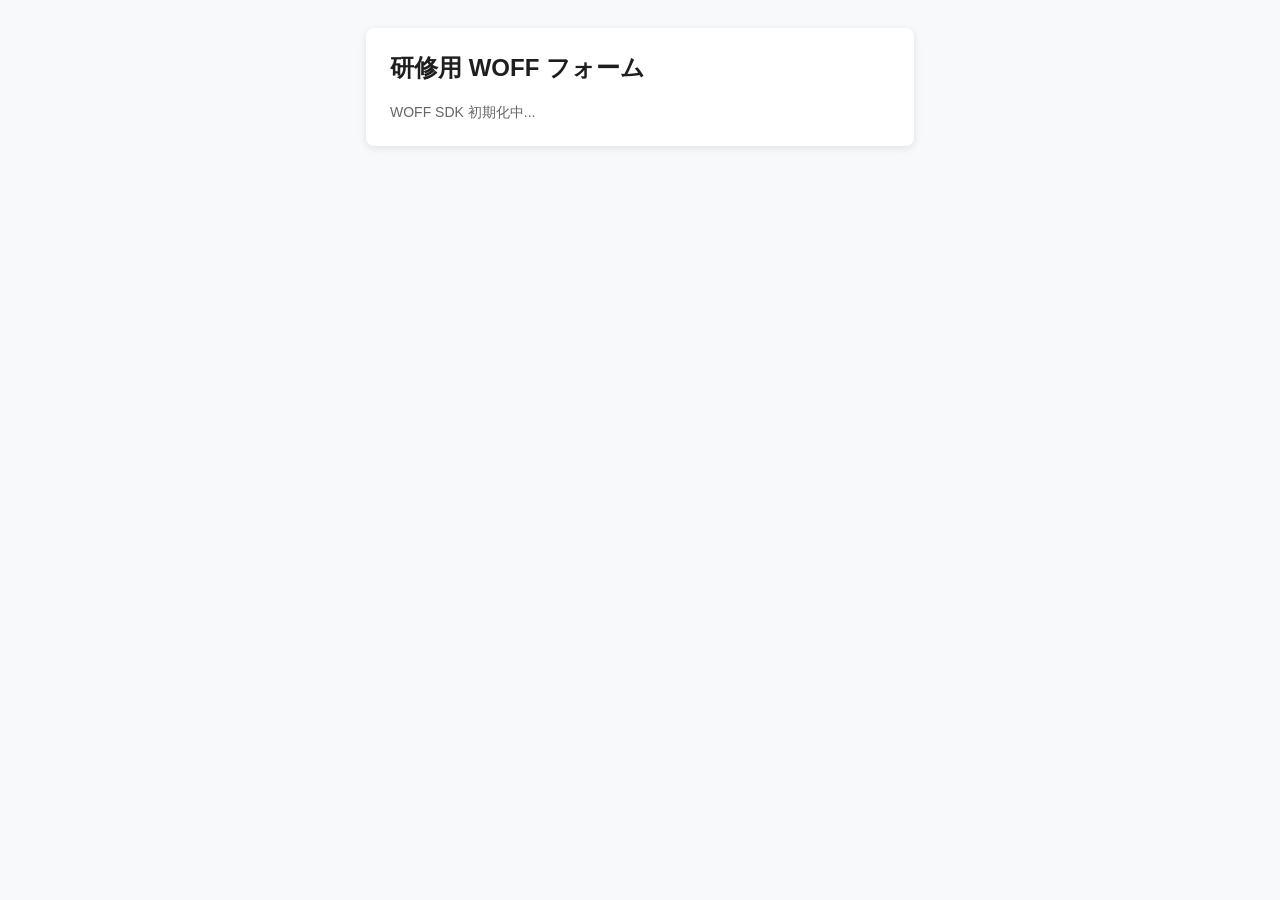
<file: docs/index.html>
<!DOCTYPE html>
<html lang="ja">
<head>
  <meta charset="UTF-8">
  <!-- スマホ画面に合わせた最適な表示サイズ（レスポンシブ表示）に自動調整 
   initial-scale=1.0 ページが開いた瞬間のズーム倍率を 1.0倍（等倍） に固定-->
  <meta name="viewport" content="width=device-width, initial-scale=1.0">
  <title>WOFF 研修用フォーム</title>

  <!-- External Stylesheet -->
  <link rel="stylesheet" href="./css/style.css?v=1.0">

  <!-- WOFF SDK (deferを追加して確実に読み込ませる) -->
  <script charset="utf-8" src="https://static.worksmobile.net/static/wm/woff/edge/3.7.4/sdk.js" defer> </script>
</head>
<body>
  <div class="card">
    <h2>研修用 WOFF フォーム</h2>
    <div id="status" class="status-msg">WOFF SDK 初期化中...</div>

    <!-- ログイン後に表示するコンテンツエリア -->
    <div id="profile" class="profile-container">
      <p>ようこそ、<span id="display-name" class="user-name"></span> さん！</p>
      <p class="sub-info">ID: <span id="user-id"></span></p>

      <hr>

      <!-- 入力フォーム -->
      <form id="woff-form">
        <div class="form-group">
          <label for="title">件名</label>
          <input type="text" id="title" name="title" required placeholder="例：備品購入申請">
        </div>

        <div class="form-group">
          <label for="detail">詳細内容</label>
          <textarea id="detail" name="detail" rows="4" required placeholder="具体的な内容を入力してください"></textarea>
        </div>

        <button type="submit" id="submit-btn">Botへ送信する</button>
      </form>
      
      <div id="result-message" class="result-msg"></div>
    </div>
  </div>

  <script src="./js/app.js?v=1.1"></script>
</body>
</html>
</file>
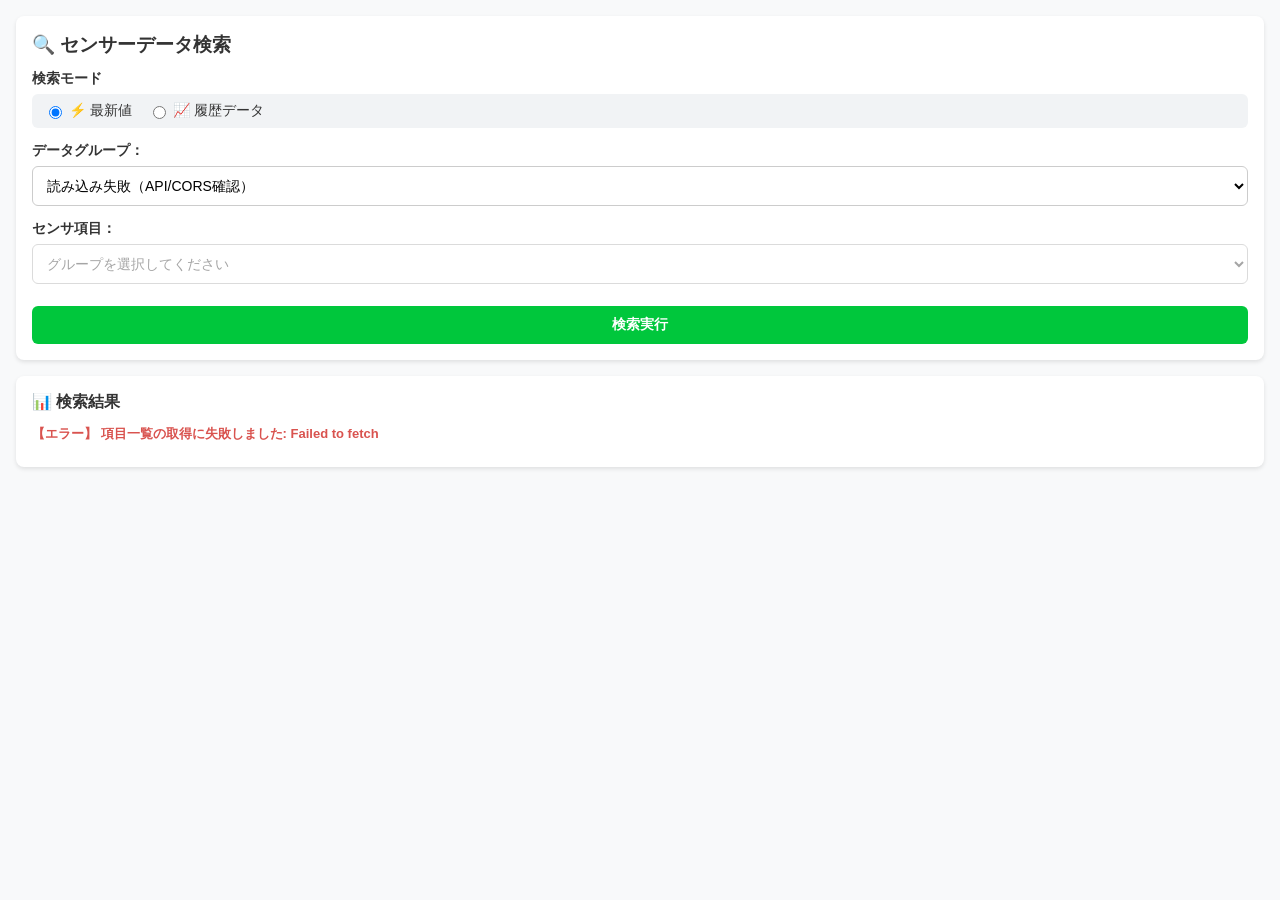
<file: docs/drainage_search.html>
<!DOCTYPE html>
<html lang="ja">
<head>
  <meta charset="UTF-8">
  <meta name="viewport" content="width=device-width, initial-scale=1.0, maximum-scale=1.0">
  <title>センサーデータ検索 - 塗装設備 排水処理場</title>
  <link rel="stylesheet" href="./css/drainage_search.css?v=1.0">
  <script charset="utf-8" src="https://static.worksmobile.net/static/wm/woff/edge/3.7.4/sdk.js" defer></script>
</head>
<body>
  <div class="card">
    <h3>🔍 センサーデータ検索</h3>

    <div class="form-group">
      <label>検索モード</label>
      <div class="radio-group">
        <label class="radio-label">
          <input type="radio" name="searchMode" value="latest" checked> ⚡ 最新値
        </label>
        <label class="radio-label">
          <input type="radio" name="searchMode" value="history"> 📈 履歴データ
        </label>
      </div>
    </div>

    <div id="dateArea" style="display: none;">
      <div class="form-group">
        <label for="startDate">開始日時</label>
        <input type="datetime-local" id="startDate">
      </div>
      <div class="form-group">
        <label for="endDate">終了日時</label>
        <input type="datetime-local" id="endDate">
      </div>
    </div>

    <div class="form-group">
      <label for="groupSelect">データグループ：</label>
      <select id="groupSelect">
        <option value="">読み込み中...</option>
      </select>
    </div>

    <div class="form-group">
      <label for="itemSelect">センサ項目：</label>
      <select id="itemSelect" disabled>
        <option value="">グループを選択してください</option>
      </select>
    </div>

    <button type="button" id="searchBtn">検索実行</button>
  </div>

  <div class="card" id="resultCard" style="display: none;">
    <h4>📊 検索結果</h4>
    <div id="resultSummary" class="result-summary"></div>
    <div id="resultContent"></div>

    <div id="paginationArea" class="pagination">
      <button type="button" id="prevPageBtn">◀ 前へ</button>
      <span id="pageInfo" style="font-size: 12px; color: #555;"></span>
      <button type="button" id="nextPageBtn">次へ ▶</button>
    </div>
  </div>

  <script src="./js/drainage_search.js?v=1.0"></script>
</body>
</html>
</file>
<file: docs/css/style.css>
body {
  font-family: -apple-system, BlinkMacSystemFont, "Segoe UI", Roboto, sans-serif;
  padding: 20px;
  background-color: #f8f9fa;
  color: #333;
}

.card {
  background: #ffffff;
  padding: 24px;
  border-radius: 8px;
  box-shadow: 0 2px 8px rgba(0, 0, 0, 0.1);
  max-width: 500px;
  margin: 0 auto;
}

h2 {
  margin-top: 0;
  color: #1e1e1e;
}

hr {
  border: none;
  border-top: 1px solid #eeeeee;
  margin: 16px 0;
}

.status-msg {
  color: #666666;
  font-size: 14px;
}

/* JSで動的に追加するエラー用クラス */
.status-msg.error-msg {
  color: #de3434;
  font-weight: bold;
  white-space: pre-wrap;
}

.profile-container {
  display: none; /* 初期状態は非表示 */
}

.user-name {
  font-weight: bold;
  color: #00c73c;
  font-size: 18px;
}

.sub-info {
  font-size: 12px;
  color: #888888;
  margin-top: 8px;
}

/* フォーム関連のスタイル */
.form-group {
  margin-bottom: 16px;
}

.form-group label {
  display: block;
  font-weight: bold;
  margin-bottom: 6px;
  font-size: 14px;
}

.form-group input,
.form-group textarea {
  width: 100%;
  padding: 10px;
  border: 1px solid #cccccc;
  border-radius: 4px;
  font-size: 14px;
  box-sizing: border-box;
}

.form-group input:focus,
.form-group textarea:focus {
  outline: none;
  border-color: #00c73c;
}

button[type="submit"] {
  width: 100%;
  padding: 12px;
  background-color: #00c73c;
  color: #ffffff;
  border: none;
  border-radius: 4px;
  font-size: 16px;
  font-weight: bold;
  cursor: pointer;
}

button[type="submit"]:disabled {
  background-color: #cccccc;
  cursor: not-allowed;
}

.result-msg {
  margin-top: 15px;
  font-size: 14px;
  font-weight: bold;
}

.result-msg.success {
  color: #00c73c;
}

.result-msg.error {
  color: #de3434;
}
</file>
<file: docs/css/drainage_search.css>
body {
    font-family: -apple-system, BlinkMacSystemFont, "Segoe UI", Roboto, "Hiragino Sans", sans-serif;
    margin: 16px;
    background-color: #f8f9fa;
    color: #333;
}

.card {
    background: #ffffff;
    padding: 16px;
    border-radius: 8px;
    box-shadow: 0 2px 4px rgba(0, 0, 0, 0.1);
    margin-bottom: 16px;
}

h3, h4 {
    margin-top: 0;
    margin-bottom: 12px;
}

.form-group {
    margin-bottom: 14px;
}

label {
    display: block;
    font-weight: bold;
    margin-bottom: 6px;
    font-size: 14px;
}

input[type="text"],
input[type="date"],
input[type="datetime-local"],
select,
button {
    width: 100%;
    padding: 10px;
    border: 1px solid #ccc;
    border-radius: 6px;
    box-sizing: border-box;
    font-size: 14px;
    background-color: #ffffff;
}

.radio-group {
    display: flex;
    gap: 16px;
    background: #f1f3f5;
    padding: 8px 12px;
    border-radius: 6px;
}

.radio-label {
    font-weight: normal;
    font-size: 14px;
    cursor: pointer;
    display: flex;
    align-items: center;
    gap: 4px;
    margin-bottom: 0;
}

button {
    background-color: #00c73c;
    color: white;
    font-weight: bold;
    border: none;
    cursor: pointer;
    margin-top: 8px;
}

button:hover {
    background-color: #00b336;
}

button:disabled {
    background-color: #95cfa8;
    cursor: not-allowed;
}

.result-summary {
    font-size: 13px;
    color: #555;
    margin-bottom: 8px;
}

.latest-box {
    background-color: #f8f9fa;
    border-left: 4px solid #00c73c;
    padding: 12px;
    border-radius: 4px;
}

table {
    width: 100%;
    border-collapse: collapse;
    margin-top: 10px;
}

th, td {
    border: 1px solid #ddd;
    padding: 8px;
    font-size: 13px;
    text-align: left;
}

th {
    background-color: #f2f2f2;
}

.pagination {
    display: none;
    justify-content: space-between;
    align-items: center;
    margin-top: 12px;
    gap: 8px;
}

.pagination button {
    width: auto;
    padding: 6px 12px;
    margin-top: 0;
    font-size: 13px;
    background-color: #6c757d;
}

.pagination button:hover {
    background-color: #5a6268;
}

.pagination button:disabled {
    background-color: #ccc;
    cursor: not-allowed;
}
</file>
